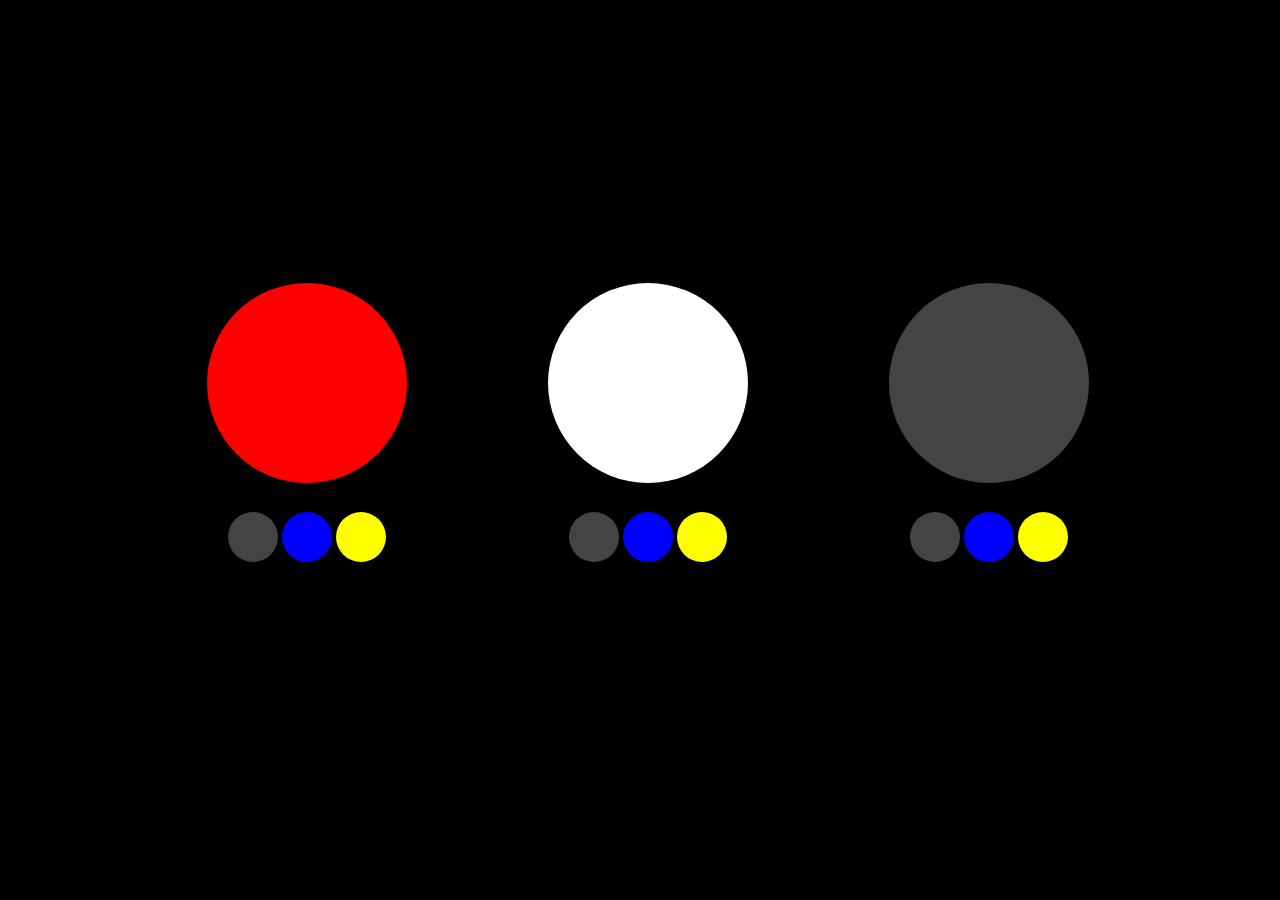
<file: raspberry/html/circle.html>
<html>
	<head>
	<title>Circle test</title>
	<link rel='stylesheet' href='circle.css'>
	</head>
<body bgcolor="black">
<table class="middle">
<tr>
  <td align="center"><div id="red_circle"></td>
  <td align="center"><div id="white_circle"></td>
  <td align="center"><div id="grey_circle"></td>
</tr>
<tr>
  <td colspan="3">&nbsp;</td>
</tr>
<tr>
  <td align="center">
  <table>
    <tr>
      <td><div id="small_grey_circle"></td>
      <td><div id="small_blue_circle"></td>
      <td><div id="small_yellow_circle"></td>
    </tr>
  </table>
  </td>
  <td align="center">
  <table>
    <tr>
      <td><div id="small_grey_circle"></td>
      <td><div id="small_blue_circle"></td>
      <td><div id="small_yellow_circle"></td>
    </tr>
  </table>
  </td>
  <td align="center">
  <table>
    <tr>
      <td><div id="small_grey_circle"></td>
      <td><div id="small_blue_circle"></td>
      <td><div id="small_yellow_circle"></td>
    </tr>
  </table>
  </td>

</tr>
</table>
</body>
</html>
</file>
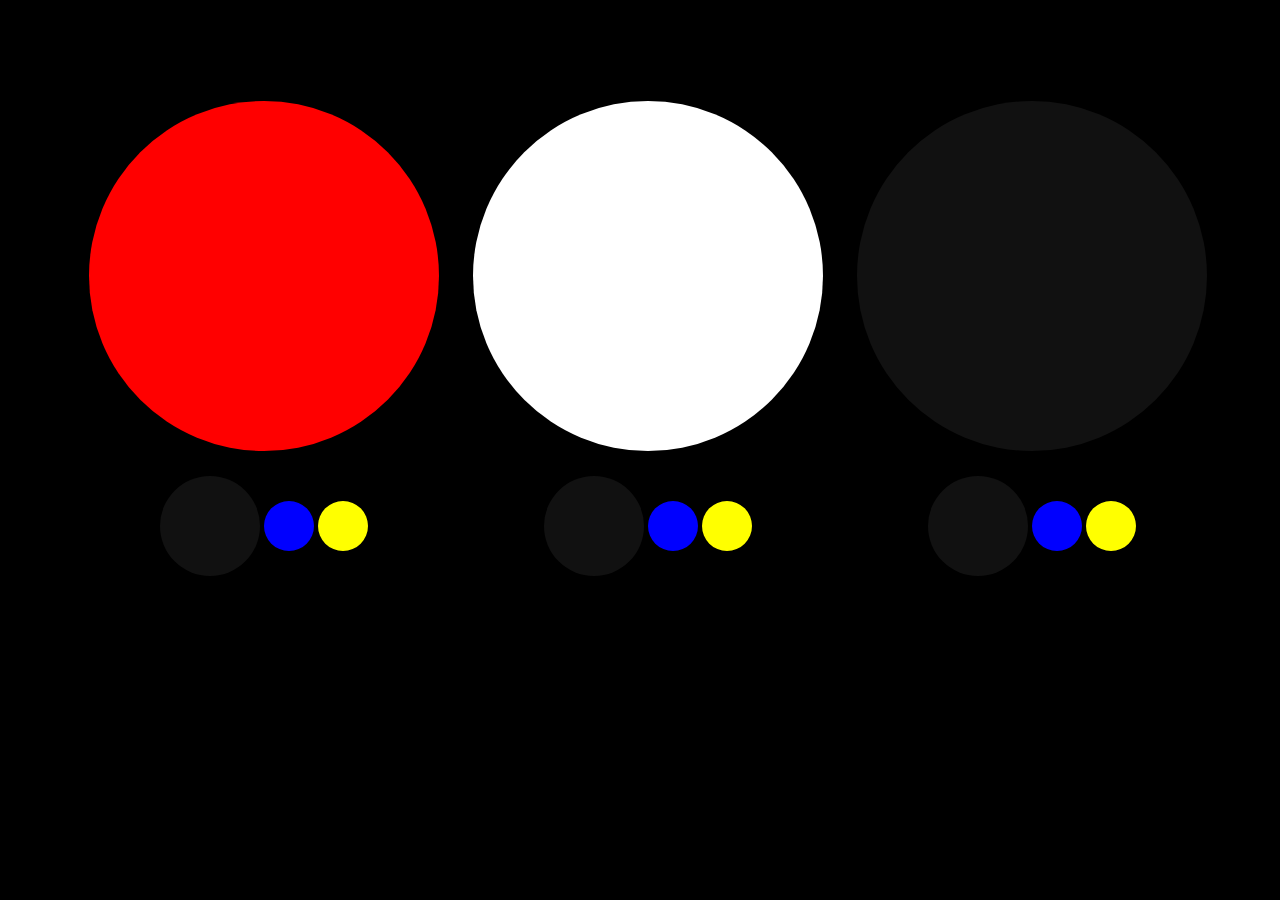
<file: raspberry/html/circles.html>
<html>
	<head>
	<title>Circle test</title>
	<link rel='stylesheet' href='jpanel.css'>
	</head>
<body bgcolor="black">
<table class="middle">
<tr>
  <td align="center"><div id="red_circle"></td>
  <td align="center"><div id="white_circle"></td>
  <td align="center"><div id="grey_circle"></td>
</tr>
<tr>
  <td colspan="3">&nbsp;</td>
</tr>
<tr>
  <td align="center">
  <table>
    <tr>
      <td><div id="small_grey_circle"></td>
      <td><div id="small_blue_circle"></td>
      <td><div id="small_yellow_circle"></td>
    </tr>
  </table>
  </td>
  <td align="center">
  <table>
    <tr>
      <td><div id="small_grey_circle"></td>
      <td><div id="small_blue_circle"></td>
      <td><div id="small_yellow_circle"></td>
    </tr>
  </table>
  </td>
  <td align="center">
  <table>
    <tr>
      <td><div id="small_grey_circle"></td>
      <td><div id="small_blue_circle"></td>
      <td><div id="small_yellow_circle"></td>
    </tr>
  </table>
  </td>

</tr>
</table>
</body>
</html>
</file>
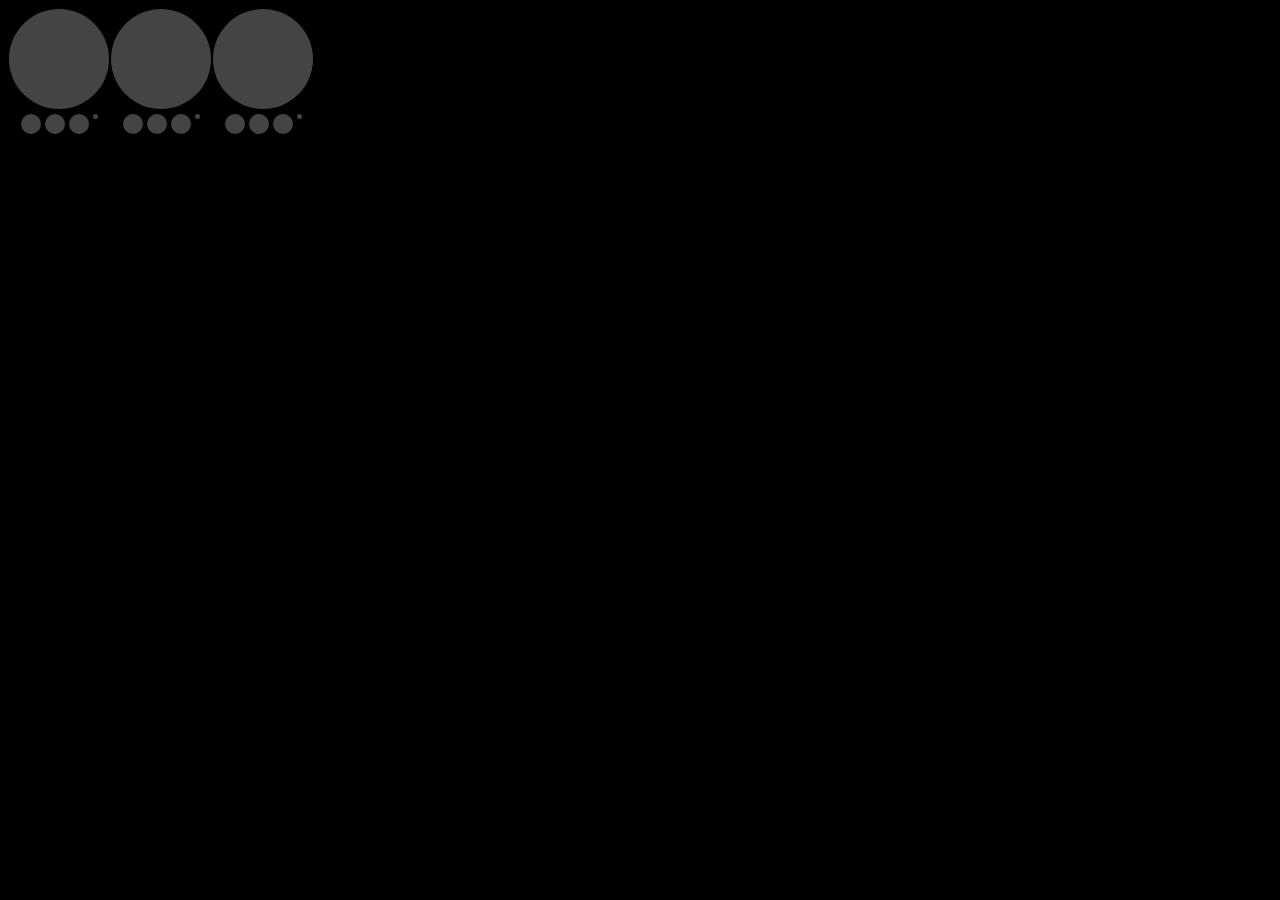
<file: raspberry/html/mini_display.html>
<html>
	<head>
	<title>mini: display result</title>
	<link rel='stylesheet' href='jpanel_mini.css'>
	</head>
<body bgcolor="black">

	<script src="./js/jquery.min.js"></script>
	<script src="./js/display_client.js"></script>

<table class="middle">
<tr>
  <td class="border" align="center"><div id="main_light0"></td>
  <td class="border" align="center"><div id="main_light1"></td>
  <td class="border" align="center"><div id="main_light2"></td>
</tr>
<tr>
  <td align="center">
  <table>
    <tr>
      <td><div id="main_light0_1"></td>
      <td><div id="main_light0_2"></td>
      <td><div id="main_light0_3"></td>
      <td valign="top"><div id="status_light0"></td>
    </tr>
  </table>
  </td>
  <td align="center">
  <table>
    <tr>
      <td><div id="main_light1_1"></td>
      <td><div id="main_light1_2"></td>
      <td><div id="main_light1_3"></td>
      <td valign="top"><div id="status_light1"></td>
    </tr>
  </table>
  </td>
  <td align="center">
  <table>
    <tr>
      <td><div id="main_light2_1"></td>
      <td><div id="main_light2_2"></td>
      <td><div id="main_light2_3"></td>
      <td valign="top"><div id="status_light2"></td>
    </tr>
  </table>
  </td>
</tr>
</table>
</body>
</html>
</file>
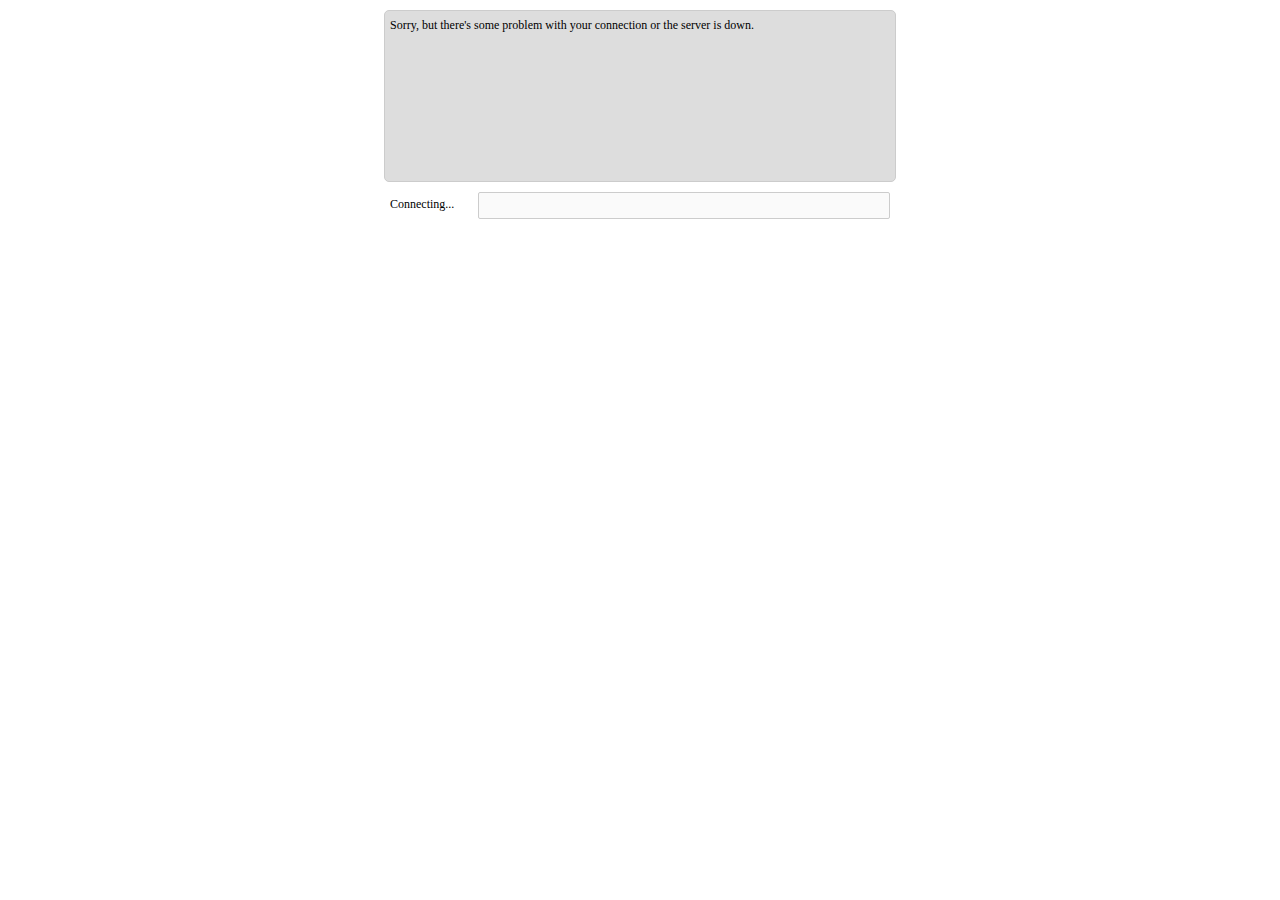
<file: raspberry/html/node_test.html>
<!DOCTYPE html>
<html>
    <head>
        <meta charset="utf-8">
        <title>WebSockets - Simple chat</title>

        <style>
        * { font-family:tahoma; font-size:12px; padding:0px; margin:0px; }
        p { line-height:18px; }
        div { width:500px; margin-left:auto; margin-right:auto;}
        #content { padding:5px; background:#ddd; border-radius:5px; overflow-y: scroll;
                   border:1px solid #CCC; margin-top:10px; height: 160px; }
        #input { border-radius:2px; border:1px solid #ccc;
                 margin-top:10px; padding:5px; width:400px;  }
        #status { width:88px; display:block; float:left; margin-top:15px; }
        </style>
    </head>
    <body>
        <div id="content"></div>
        <div>
            <span id="status">Connecting...</span>
            <input type="text" id="input" disabled="disabled" />
        </div>

        <script src="//ajax.googleapis.com/ajax/libs/jquery/1.9.1/jquery.min.js"></script>
        <script src="./js/client.js"></script>
    </body>
</html>
</file>
<file: raspberry/html/circle.css>
#red_circle {
	width: 200px;
	height: 200px;
	background: red;
	-moz-border-radius: 100px;
	-webkit-border-radius: 100px;
	border-radius: 100px;
}

#white_circle {
	width: 200px;
	height: 200px;
	background: white;
	-moz-border-radius: 100px;
	-webkit-border-radius: 100px;
	border-radius: 100px;
}

#grey_circle {
	width: 200px;
	height: 200px;
	background: #444444;
	-moz-border-radius: 100px;
	-webkit-border-radius: 100px;
	border-radius: 100px;
}

#small_grey_circle {
	width: 50px;
	height: 50px;
	background: #444444;
	-moz-border-radius: 25px;
	-webkit-border-radius: 25px;
	border-radius: 25px;
}

#small_red_circle {
	width: 50px;
	height: 50px;
	background: red;
	-moz-border-radius: 25px;
	-webkit-border-radius: 25px;
	border-radius: 25px;
}

#small_blue_circle {
	width: 50px;
	height: 50px;
	background: blue;
	-moz-border-radius: 25px;
	-webkit-border-radius: 25px;
	border-radius: 25px;
}

#small_yellow_circle {
	width: 50px;
	height: 50px;
	background: yellow;
	-moz-border-radius: 25px;
	-webkit-border-radius: 25px;
	border-radius: 25px;
}

table.middle {
	position:absolute;
	top:40%;
	height:10em;
	margin-top:-5em;
	width: 80%;
	margin-left:10%; 
	margin-right:15%;
}
</file>
<file: raspberry/html/jpanel.css>
#red_circle {
	width: 350px;
	height: 350px;
	background: red;
	-moz-border-radius: 250px;
	-webkit-border-radius: 250px;
	border-radius: 250px;
}

#white_circle {
	width: 350px;
	height: 350px;
	background: white;
	-moz-border-radius: 250px;
	-webkit-border-radius: 250px;
	border-radius: 250px;
}

#grey_circle {
	width: 350px;
	height: 350px;
	background: #111111;
	-moz-border-radius: 250px;
	-webkit-border-radius: 250px;
	border-radius: 250px;
}

#small_grey_circle {
	width: 100px;
	height: 100px;
	background: #111111;
	-moz-border-radius: 50px;
	-webkit-border-radius: 50px;
	border-radius: 50px;
}

#small_red_circle {
	width: 50px;
	height: 50px;
	background: red;
	-moz-border-radius: 25px;
	-webkit-border-radius: 25px;
	border-radius: 25px;
}

#small_blue_circle {
	width: 50px;
	height: 50px;
	background: blue;
	-moz-border-radius: 25px;
	-webkit-border-radius: 25px;
	border-radius: 25px;
}

#small_yellow_circle {
	width: 50px;
	height: 50px;
	background: yellow;
	-moz-border-radius: 25px;
	-webkit-border-radius: 25px;
	border-radius: 25px;
}

table.middle {
	position:absolute;
	top:20%;
	height:10em;
	margin-top:-5em;
	width: 90%;
	margin-left:5%; 
	margin-right:5%;
	border-collapse: collapse;
}
td.border {
	border: 1px solid grey;
	padding: 20px;
}

.jpanel {
	background-color: black;
	background: black;
	color: white;
	font-family: Arial;
}

iframe {
	border: 0;
}
#main_light0 {
	width: 350px;
	height: 350px;
	background: #000000;
	-moz-border-radius: 250px;
	-webkit-border-radius: 250px;
	border-radius: 250px;
}

#main_light1 {
	width: 350px;
	height: 350px;
	background: #000000;
	-moz-border-radius: 250px;
	-webkit-border-radius: 250px;
	border-radius: 250px;
}

#main_light2 {
	width: 350px;
	height: 350px;
	background: #000000;
	-moz-border-radius: 250px;
	-webkit-border-radius: 250px;
	border-radius: 250px;
}

#main_light0_1 {
	width: 100px;
	height: 100px;
	background: #111111;
	-moz-border-radius: 50px;
	-webkit-border-radius: 50px;
	border-radius: 50px;
}

#main_light0_2 {
	width: 100px;
	height: 100px;
	background: #111111;
	-moz-border-radius: 50px;
	-webkit-border-radius: 50px;
	border-radius: 50px;
}

#main_light0_3 {
	width: 100px;
	height: 100px;
	background: #111111;
	-moz-border-radius: 50px;
	-webkit-border-radius: 50px;
	border-radius: 50px;
}

#main_light1_1 {
	width: 100px;
	height: 100px;
	background: #111111;
	-moz-border-radius: 50px;
	-webkit-border-radius: 50px;
	border-radius: 50px;
}

#main_light1_2 {
	width: 100px;
	height: 100px;
	background: #111111;
	-moz-border-radius: 50px;
	-webkit-border-radius: 50px;
	border-radius: 50px;
}

#main_light1_3 {
	width: 100px;
	height: 100px;
	background: #111111;
	-moz-border-radius: 50px;
	-webkit-border-radius: 50px;
	border-radius: 50px;
}

#main_light2_1 {
	width: 100px;
	height: 100px;
	background: #111111;
	-moz-border-radius: 50px;
	-webkit-border-radius: 50px;
	border-radius: 50px;
}

#main_light2_2 {
	width: 100px;
	height: 100px;
	background: #111111;
	-moz-border-radius: 50px;
	-webkit-border-radius: 50px;
	border-radius: 50px;
}

#main_light2_3 {
	width: 100px;
	height: 100px;
	background: #111111;
	-moz-border-radius: 50px;
	-webkit-border-radius: 50px;
	border-radius: 50px;
}

#main_text {
	color: #ffffff;
	font-family: sans-serif;
	font-size: 4em;
}

#logo {
	padding: 1px;
	border: 1px solid #dddddd;
}

#status_light0 {
	width: 20px;
	height: 20px;
	background: #111111;
	-moz-border-radius: 10px;
	-webkit-border-radius: 10px;
	border-radius: 10px;
}

#status_light1 {
	width: 20px;
	height: 20px;
	background: #111111;
	-moz-border-radius: 10px;
	-webkit-border-radius: 10px;
	border-radius: 10px;
}

#status_light2 {
	width: 20px;
	height: 20px;
	background: #111111;
	-moz-border-radius: 10px;
	-webkit-border-radius: 10px;
	border-radius: 10px;
}
</file>
<file: raspberry/html/jpanel_mini.css>
#red_circle {
	width: 100px;
	height: 100px;
	background: red;
	-moz-border-radius: 50px;
	-webkit-border-radius: 50px;
	border-radius: 50px;
}

#white_circle {
	width: 100px;
	height: 100px;
	background: white;
	-moz-border-radius: 50px;
	-webkit-border-radius: 50px;
	border-radius: 50px;
}

#grey_circle {
	width: 100px;
	height: 100px;
	background: #444444;
	-moz-border-radius: 50px;
	-webkit-border-radius: 50px;
	border-radius: 50px;
}

#small_grey_circle {
	width: 100px;
	height: 100px;
	background: #444444;
	-moz-border-radius: 50px;
	-webkit-border-radius: 50px;
	border-radius: 50px;
}

#small_red_circle {
	width: 50px;
	height: 50px;
	background: red;
	-moz-border-radius: 50px;
	-webkit-border-radius: 50px;
	border-radius: 50px;
}

#small_blue_circle {
	width: 50px;
	height: 50px;
	background: blue;
	-moz-border-radius: 50px;
	-webkit-border-radius: 50px;
	border-radius: 50px;
}

#small_yellow_circle {
	width: 50px;
	height: 50px;
	background: yellow;
	-moz-border-radius: 50px;
	-webkit-border-radius: 50px;
	border-radius: 50px;
}

table.middle {
	position:absolute;
	border-collapse: collapse;
}

.jpanel {
	background-color: black;
	background: black;
	color: white;
	font-family: Arial;
}

iframe {
	border: 0;
}
#main_light0 {
	width: 100px;
	height: 100px;
	background: #444444;
	-moz-border-radius: 50px;
	-webkit-border-radius: 50px;
	border-radius: 50px;
}

#main_light1 {
	width: 100px;
	height: 100px;
	background: #444444;
	-moz-border-radius: 50px;
	-webkit-border-radius: 50px;
	border-radius: 50px;
}

#main_light2 {
	width: 100px;
	height: 100px;
	background: #444444;
	-moz-border-radius: 50px;
	-webkit-border-radius: 50px;
	border-radius: 50px;
}

#main_light0_1 {
	width: 20px;
	height: 20px;
	background: #444444;
	-moz-border-radius: 10px;
	-webkit-border-radius: 10px;
	border-radius: 10px;
}

#main_light0_2 {
	width: 20px;
	height: 20px;
	background: #444444;
	-moz-border-radius: 10px;
	-webkit-border-radius: 10px;
	border-radius: 10px;
}

#main_light0_3 {
	width: 20px;
	height: 20px;
	background: #444444;
	-moz-border-radius: 10px;
	-webkit-border-radius: 10px;
	border-radius: 10px;
}

#main_light1_1 {
	width: 20px;
	height: 20px;
	background: #444444;
	-moz-border-radius: 10px;
	-webkit-border-radius: 10px;
	border-radius: 10px;
}

#main_light1_2 {
	width: 20px;
	height: 20px;
	background: #444444;
	-moz-border-radius: 10px;
	-webkit-border-radius: 10px;
	border-radius: 10px;
}

#main_light1_3 {
	width: 20px;
	height: 20px;
	background: #444444;
	-moz-border-radius: 10px;
	-webkit-border-radius: 10px;
	border-radius: 10px;
}

#main_light2_1 {
	width: 20px;
	height: 20px;
	background: #444444;
	-moz-border-radius: 10px;
	-webkit-border-radius: 10px;
	border-radius: 10px;
}

#main_light2_2 {
	width: 20px;
	height: 20px;
	background: #444444;
	-moz-border-radius: 10px;
	-webkit-border-radius: 10px;
	border-radius: 10px;
}

#main_light2_3 {
	width: 20px;
	height: 20px;
	background: #444444;
	-moz-border-radius: 10px;
	-webkit-border-radius: 10px;
	border-radius: 10px;
}

#main_text {
	color: #ffffff;
	font-family: sans-serif;
	font-size: 4em;
}

#logo {
	padding: 1px;
	border: 1px solid #dddddd;
}

#status_light0 {
	width: 5px;
	height: 5px;
	background: #444444;
	-moz-border-radius: 5px;
	-webkit-border-radius: 5px;
	border-radius: 5px;
}

#status_light1 {
	width: 5px;
	height: 5px;
	background: #444444;
	-moz-border-radius: 5px;
	-webkit-border-radius: 5px;
	border-radius: 5px;
}

#status_light2 {
	width: 5px;
	height: 5px;
	background: #444444;
	-moz-border-radius: 5px;
	-webkit-border-radius: 5px;
	border-radius: 5px;
}
#status_green {
	width: 20px;
	height: 20px;
	background: green;
	-moz-border-radius: 10px;
	-webkit-border-radius: 10px;
	border-radius: 10px;
}
</file>
